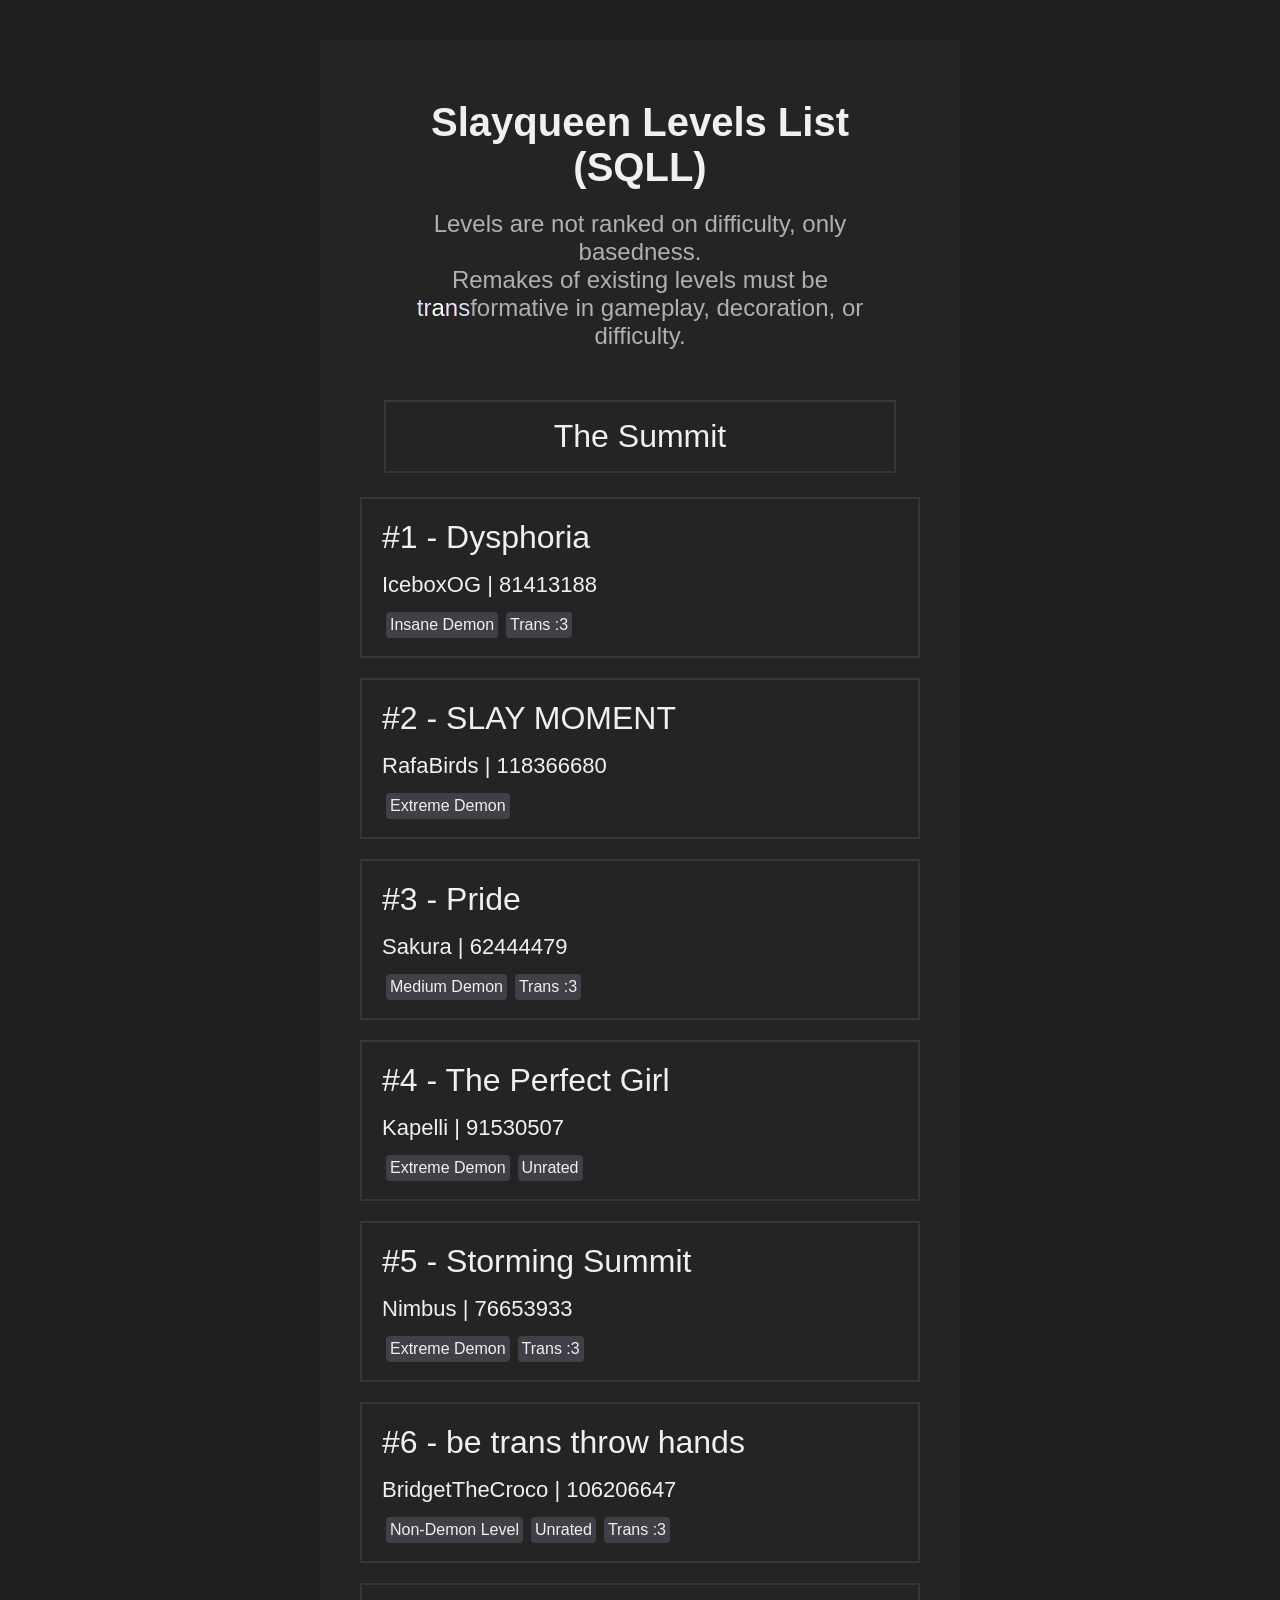
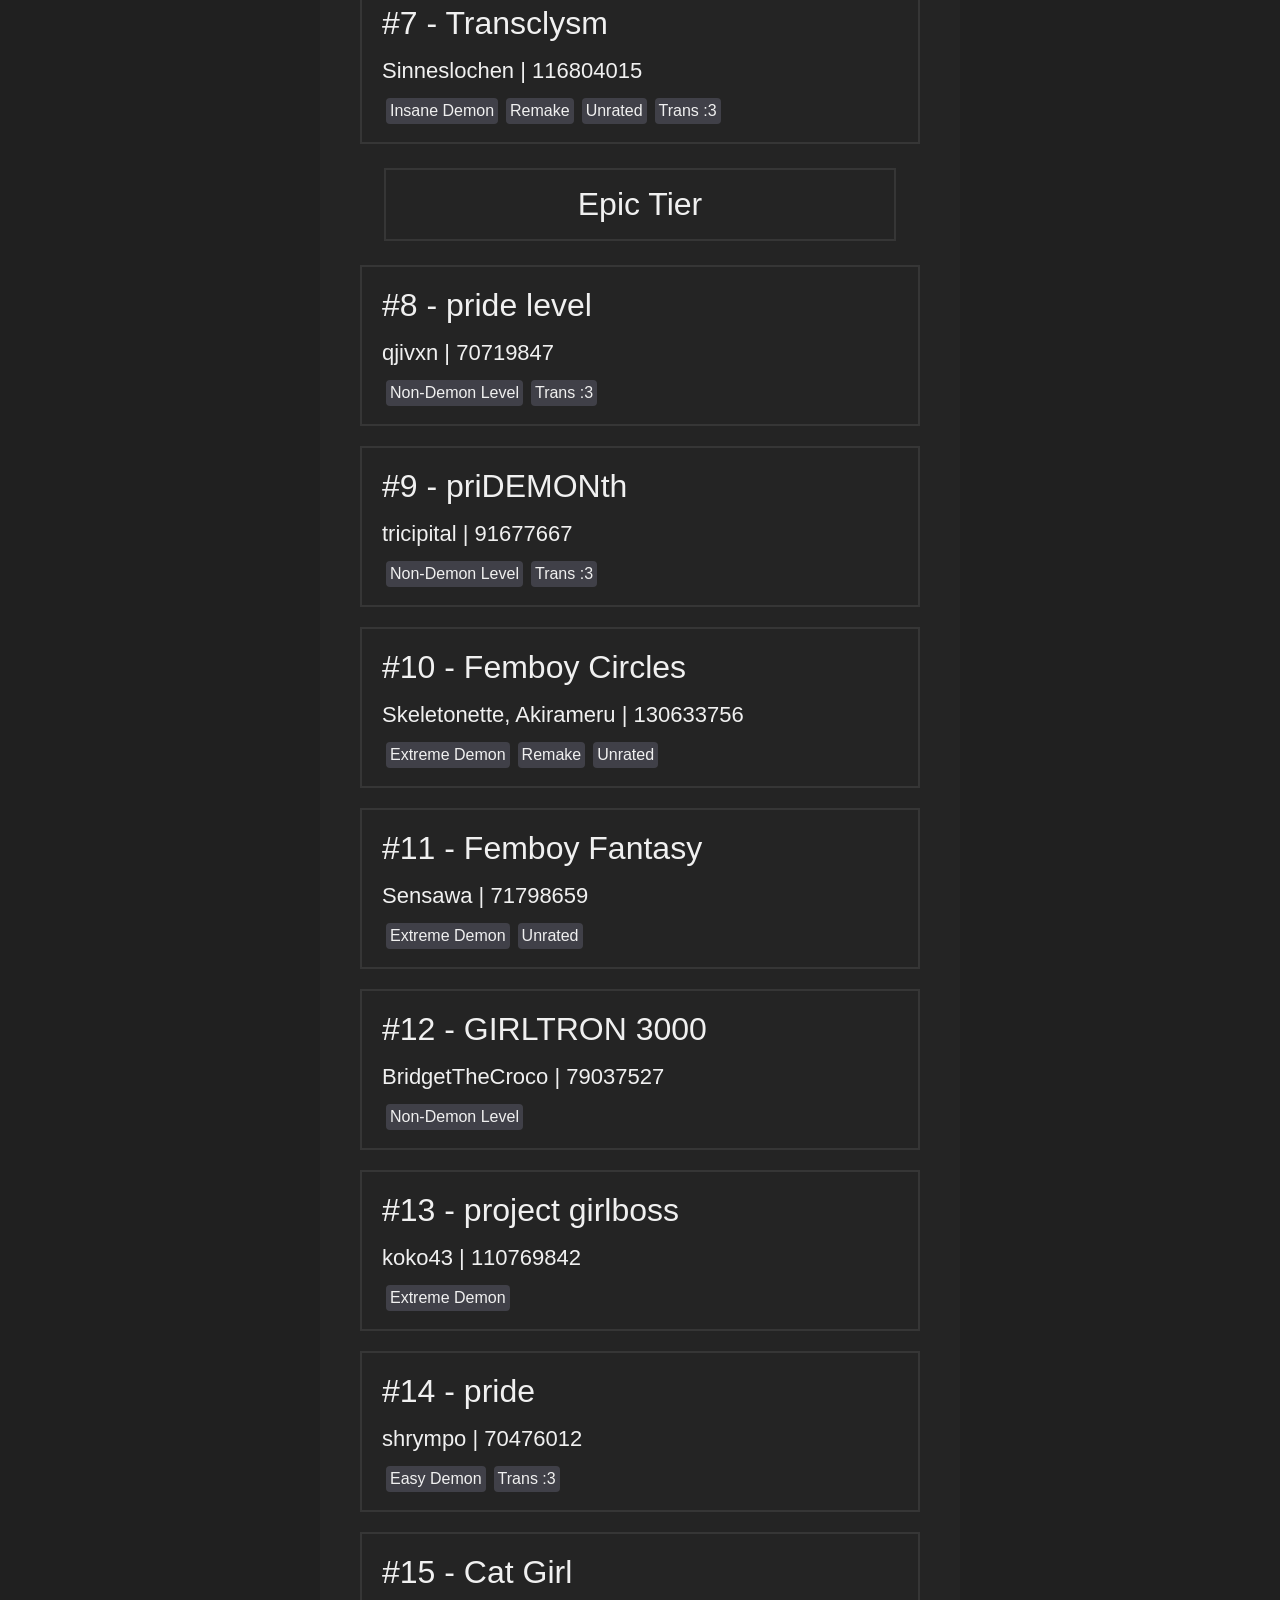
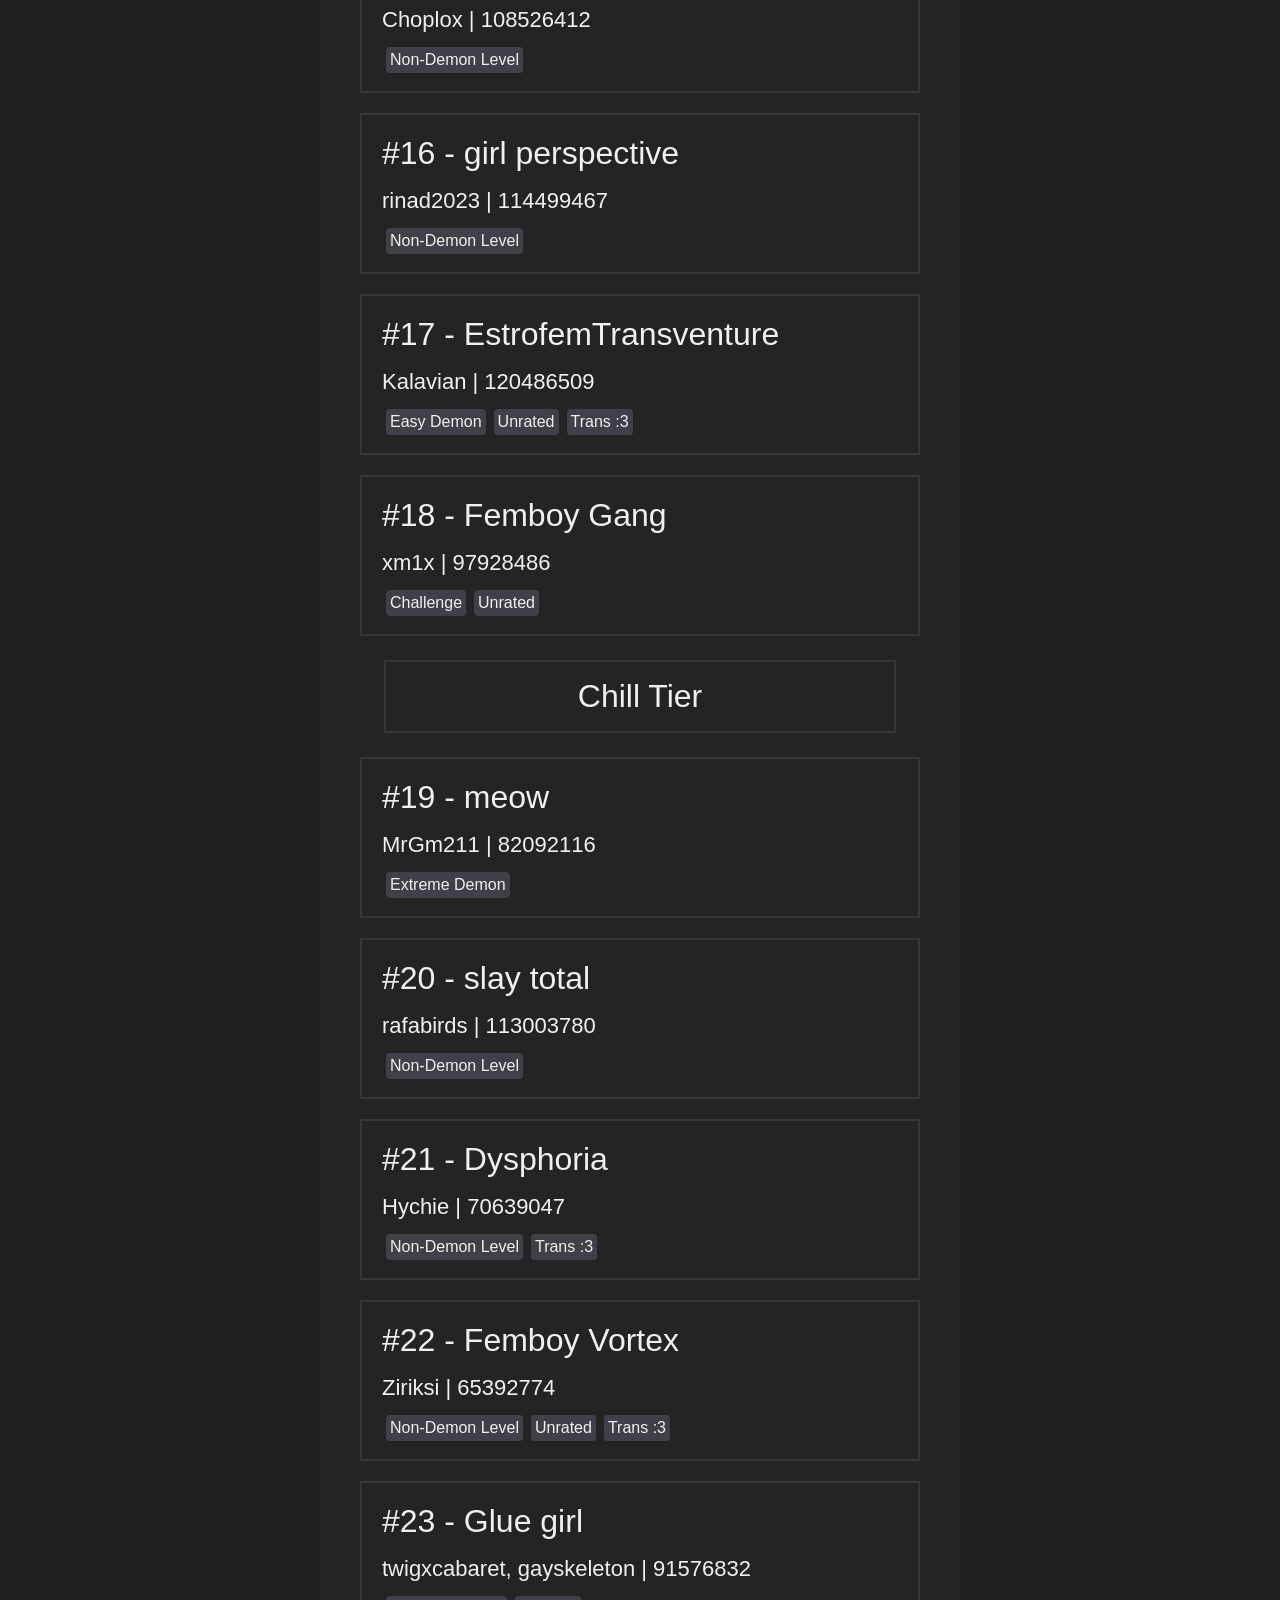
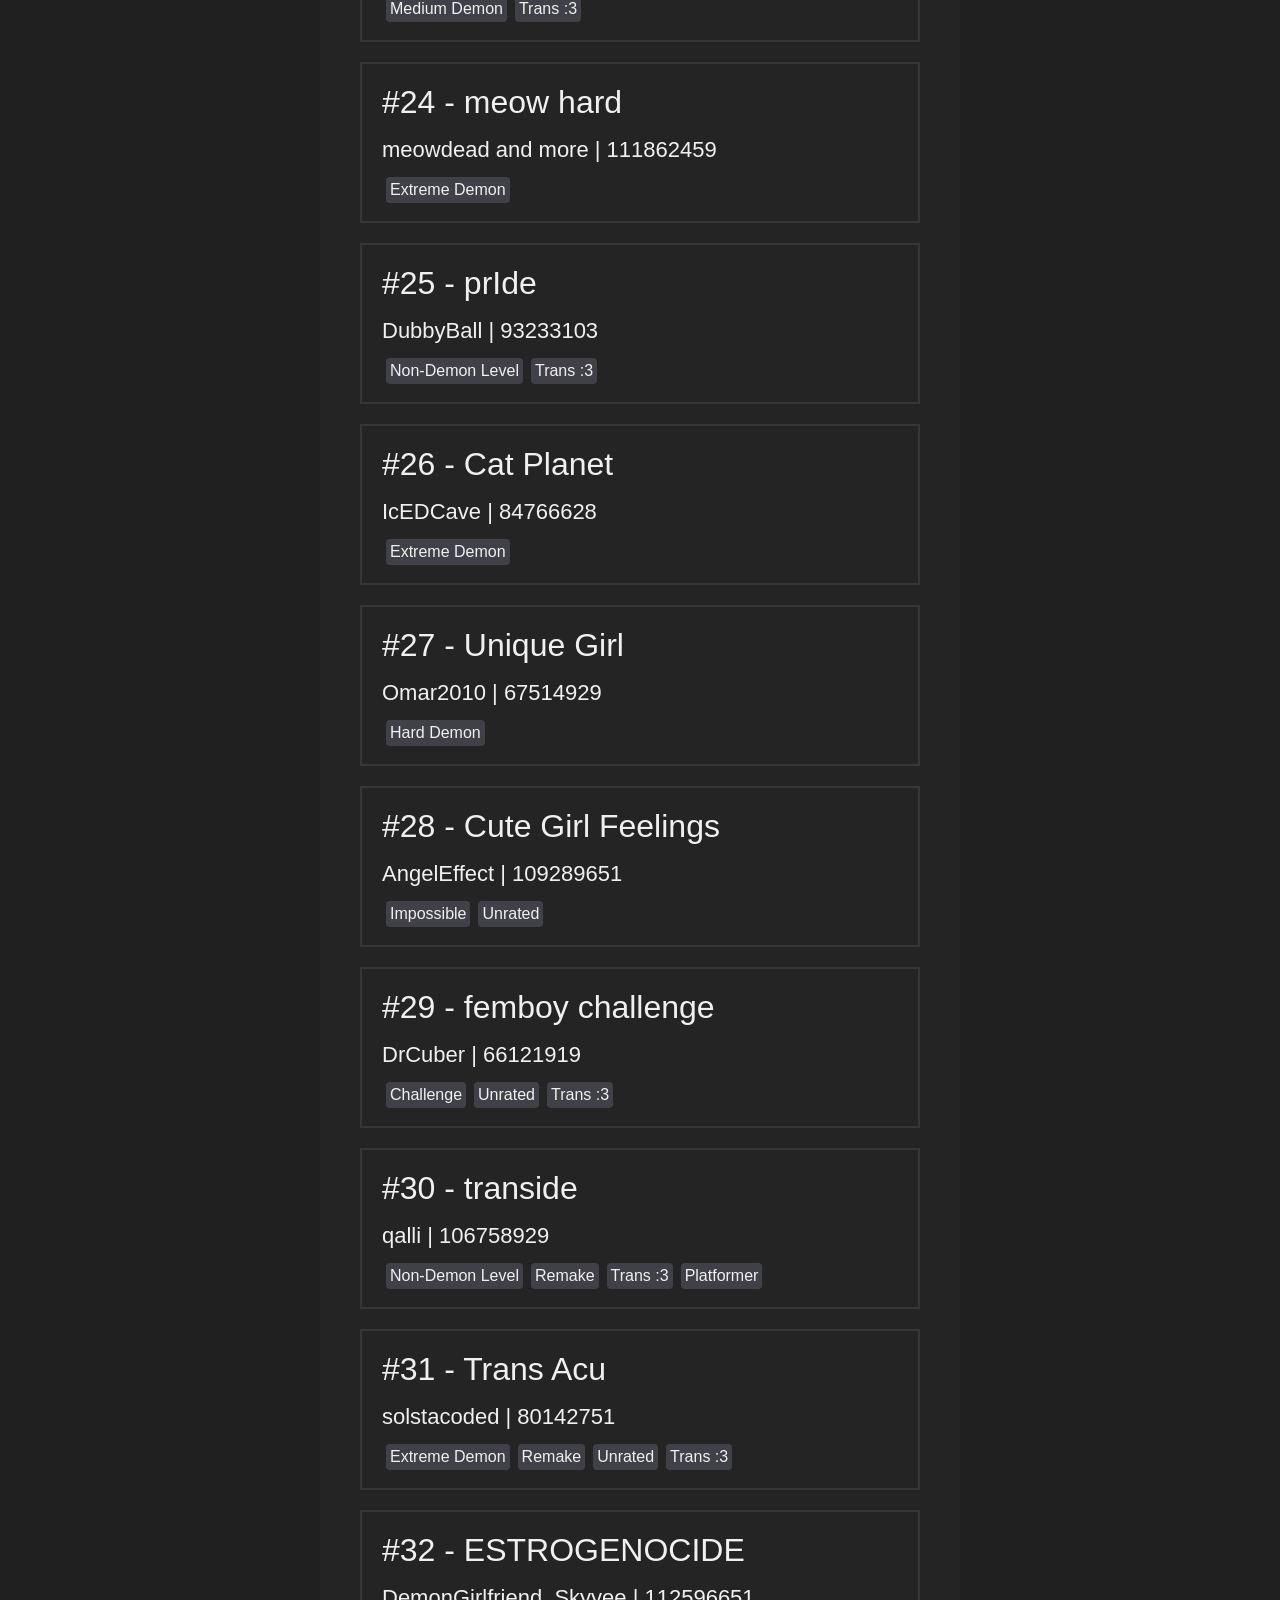
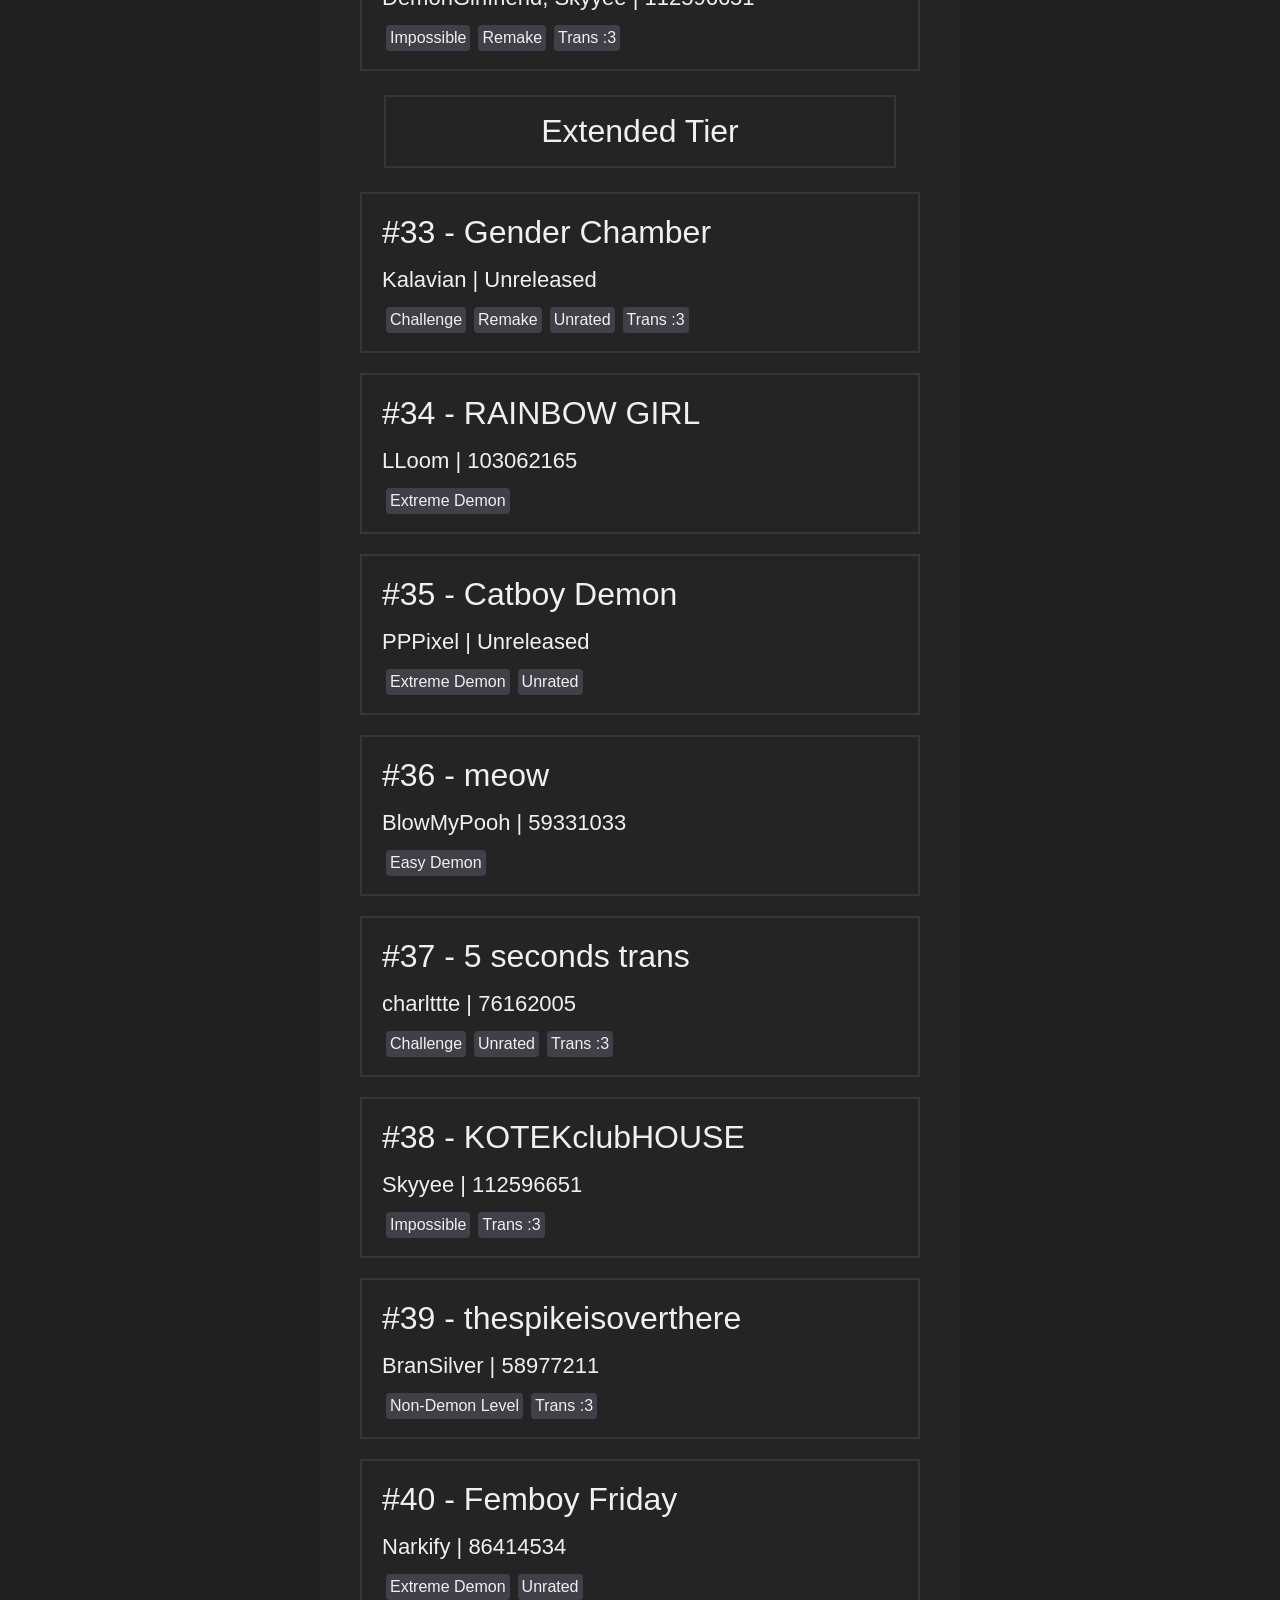
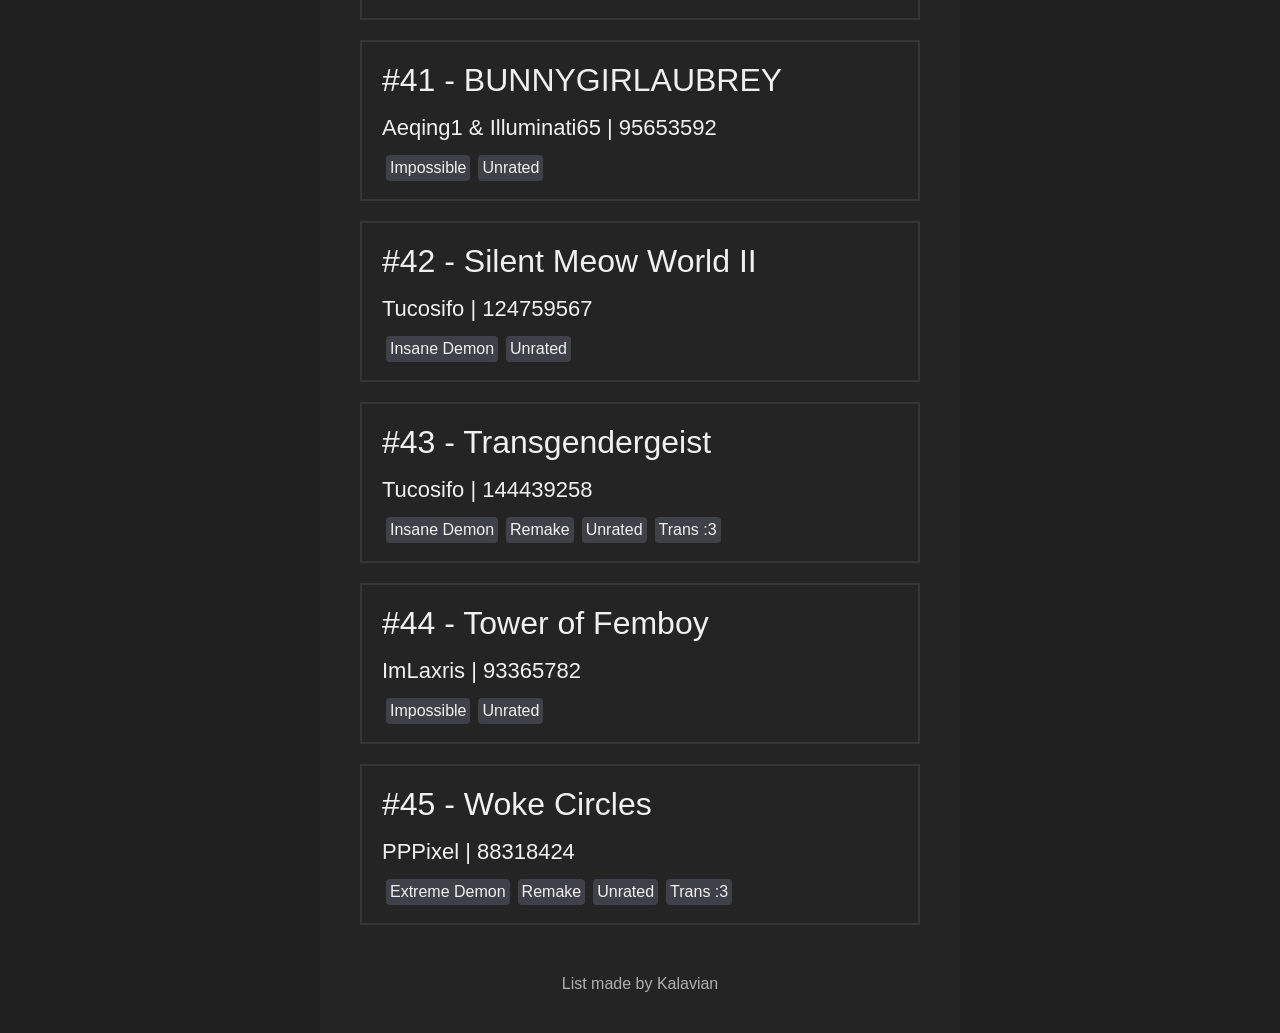
<file: index.html>
<!DOCTYPE html>
<html>
	<head>
		<meta charset="utf-8">
		<meta name="viewport" content="width=device-width, initial-scale=1.0">
		<title>Slayqueen Levels List</title>
		<link rel="stylesheet" href="style.css" type="text/css">
	</head>
	<body>
		<div id="list-container">
			<div id="list-title">Slayqueen Levels List (SQLL)</div>
			<div id="list-subtitle">Levels are not ranked on difficulty, only basedness.<br>Remakes of existing levels must be <span style="color: rgb(215,225,255);">t</span><span style="color: rgb(255,220,255);">r</span><span style="color: #ffffff;">a</span><span style="color: rgb(255,220,255);">n</span><span style="color: rgb(215,225,255);">s</span>formative in gameplay, decoration, or difficulty.</div>
			<div id="list-levels">
			Loading levels...
			</div>
			<div id="bottom-notice">List made by Kalavian</div>
		</div>
		<script src="list.js"></script>
	</body>
</html>
</file>
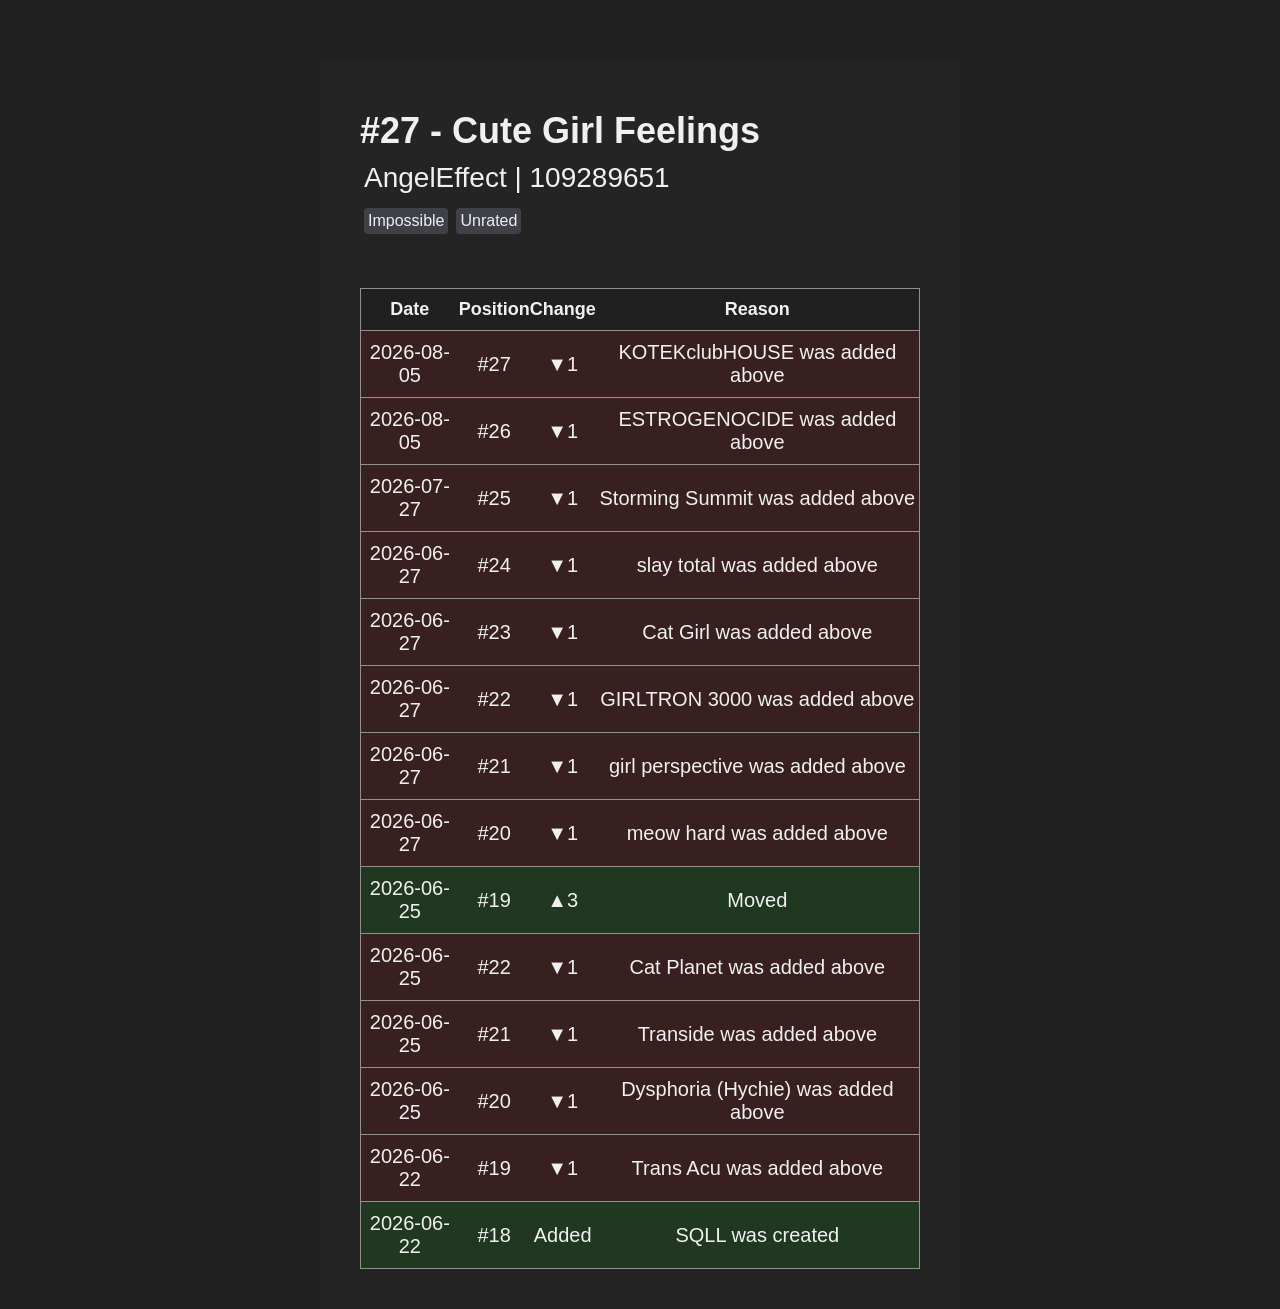
<file: levelpagemockup.html>
<!DOCTYPE html>
<html>
	<head>
		<meta charset="utf-8">
		<meta name="viewport" content="width=device-width, initial-scale=1.0">
		<title>#27 - Cute Girl Feelings</title>
		<link rel="stylesheet" href="style.css" type="text/css">
		<style>
			#level-name {
				font-weight: bold;
				font-size: 36px;
				margin-top: 10px;
			}
			#level-info {
				font-size: 28px;
				margin: 10px 4px;
			}
			table {
				width: 100%;
				margin-top: 60px;
				border-collapse: collapse;
			}
			th {
				background-color: #202020;
				padding: 10px 0;
				font-size: 18px;
			}
			tr {
				border: 1px solid #909090;
				background-color: #382020;
			}
			td {
				text-align: center;
				font-size: 20px;
				padding: 10px 0;
			}
			.changelog-green {
				background-color: #203820;
			}
		</style>
	</head>
	<body>
		<div id="list-container" style="margin-top: 60px;">
			<div id="level-name">#27 - Cute Girl Feelings</div>
			<div id="level-info">AngelEffect | 109289651</div>
			<div class="level-tags"><span class="level-tag">Impossible</span><span class="level-tag">Unrated</span></div>
			<table>
				<tr>
					<th>Date</td>
					<th>Position</td>
					<th>Change</td>
					<th>Reason</td>
				</tr>
				<tr>
					<td>2026-08-05</td>
					<td>#27</td>
					<td>&#x25BC;1</td>
					<td>KOTEKclubHOUSE was added above</td>
				</tr>
				<tr>
					<td>2026-08-05</td>
					<td>#26</td>
					<td>&#x25BC;1</td>
					<td>ESTROGENOCIDE was added above</td>
				</tr>
				<tr>
					<td>2026-07-27</td>
					<td>#25</td>
					<td>&#x25BC;1</td>
					<td>Storming Summit was added above</td>
				</tr>
				<tr>
					<td>2026-06-27</td>
					<td>#24</td>
					<td>&#x25BC;1</td>
					<td>slay total was added above</td>
				</tr>
				<tr>
					<td>2026-06-27</td>
					<td>#23</td>
					<td>&#x25BC;1</td>
					<td>Cat Girl was added above</td>
				</tr>
				<tr>
					<td>2026-06-27</td>
					<td>#22</td>
					<td>&#x25BC;1</td>
					<td>GIRLTRON 3000 was added above</td>
				</tr>
				<tr>
					<td>2026-06-27</td>
					<td>#21</td>
					<td>&#x25BC;1</td>
					<td>girl perspective was added above</td>
				</tr>
				<tr>
					<td>2026-06-27</td>
					<td>#20</td>
					<td>&#x25BC;1</td>
					<td>meow hard was added above</td>
				</tr>
				<tr class="changelog-green">
					<td>2026-06-25</td>
					<td>#19</td>
					<td>&#x25B2;3</td>
					<td>Moved</td>
				</tr>
				<tr>
					<td>2026-06-25</td>
					<td>#22</td>
					<td>&#x25BC;1</td>
					<td>Cat Planet was added above</td>
				</tr>
				<tr>
					<td>2026-06-25</td>
					<td>#21</td>
					<td>&#x25BC;1</td>
					<td>Transide was added above</td>
				</tr>
				<tr>
					<td>2026-06-25</td>
					<td>#20</td>
					<td>&#x25BC;1</td>
					<td>Dysphoria (Hychie) was added above</td>
				</tr>
				<tr>
					<td>2026-06-22</td>
					<td>#19</td>
					<td>&#x25BC;1</td>
					<td>Trans Acu was added above</td>
				</tr>
				<tr class="changelog-green">
					<td>2026-06-22</td>
					<td>#18</td>
					<td>Added</td>
					<td>SQLL was created</td>
				</tr>
			</table>
			
		</div>
	</body>
</html>
</file>
<file: style.css>
* {
	box-sizing: border-box;
}
body {
	width: 100vw;
	height: 100vh;
	margin: 0;
	color: #f0f0f0;
	background-color: #202020;
	font-family: 'URW Gothic', sans-serif;
}
#list-container {
	width: 50vw;
	margin: 40px auto;
	padding: 40px;
	background-color: #242424;
}
#list-title {
	font-weight: bold;
	font-size: 40px;
	margin-top: 20px;
	font-weight: bold;
	text-align: center;
}
#list-subtitle {
	width: 80%;
	color: #b0b0b0;
	font-size: 24px;
	margin: 20px auto;
	text-align: center;
}
#list-levels {
	margin: 50px 0;
}
#bottom-notice {
	color: #b0b0b0;
	font-size: 16px;
	text-align: center;
}
.level-container {
	border-width: 2px;
	border-color: #363636;
	border-style: solid;
	margin: 20px 0;
	padding: 20px;
}
.level-title {
	display: block;
	font-size: 32px;
	margin-bottom: 16px;
	color: #f0f0f0;
	font-style: normal;
	text-decoration: none;
}
.level-info {
	display: block;
	font-size: 22px;
}
.level-sub {
	display: block;
	font-size: 18px;
	margin-top: 12px;
	color: #b0b0b0;
}
.slayqueen-tier {
	display: block;
	font-size: 32px;
	margin: 24px;
	color: #f0f0f0;
	padding: 16px;
	border-width: 2px;
	border-color: #363636;
	border-style: solid;
	font-weight: normal;
	text-align: center;
}
.level-tags {
	margin: 4px;
	margin-top: 14px;
	height: 20px;
}
.level-tag {
	float: left;
	background-color: #404048;
	padding: 4px;
	border-radius: 4px;
	margin-right: 8px;
}
@media screen and (max-width: 1200px){
	#list-container {
		width: 75vw;
	}
}
@media screen and (max-width: 960px){
	#list-container {
		width: 96vw;
		margin: 10px auto;
		padding: 20px;
	}
	#list-title {
		font-size: 36px;
	}
	#list-subtitle {
		font-size: 20px;
		margin: 10px auto;
	}
	#list-levels {
		margin: 20px 0;
	}
	.level-title {
		font-size: 24px;
	}
	.level-info {
		font-size: 20px;
	}
}
@media screen and (max-width: 400px){
	#list-title {
		font-size: 30px;
	}
	#list-subtitle {
		font-size: 16px;
		width: 100%;
	}
}
</file>
